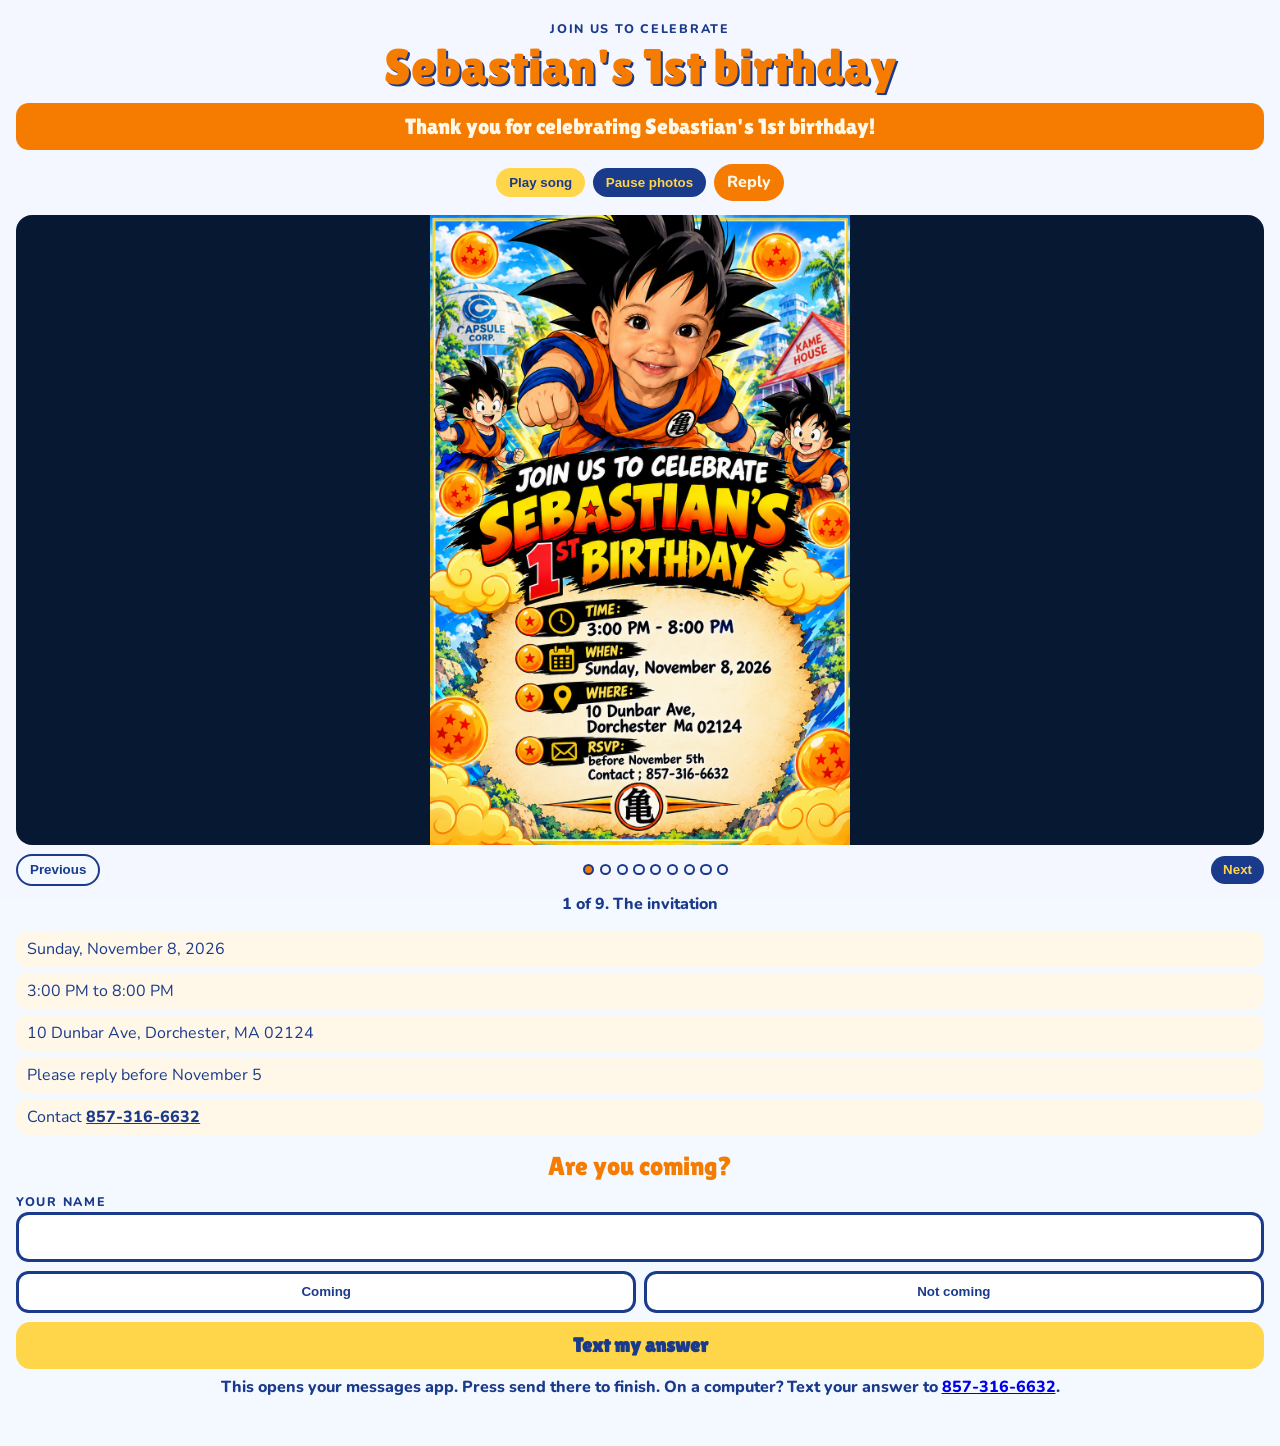
<file: index.html>
<!DOCTYPE html>
<html lang="en">
  <head>
    <meta charset="utf-8" />
    <meta name="viewport" content="width=device-width, initial-scale=1" />
    <title>Sebastian's 1st Birthday</title>
    <meta name="robots" content="noindex, nofollow" />
    <meta
      name="description"
      content="Sebastian's 1st birthday party: Sunday, November 8, 2026, from 3:00 PM to 8:00 PM."
    />
    <link rel="icon" href="invitation.png" />
    <link rel="stylesheet" href="https://fonts.googleapis.com/css2?family=Lilita+One&family=Nunito:wght@700;800&display=swap" />
    <link rel="stylesheet" href="party.css" />
  </head>
  <body>
    <video class="party-bg" src="https://d8j0ntlcm91z4.cloudfront.net/user_3JhaR4fkVKze581mjxQaVD2SvPu/hf_20261023_161032_abf4502e-50dc-4ae5-b4f7-9776e66ede6a.mp4" autoplay muted loop playsinline aria-hidden="true"></video>
    <main class="party">
      <audio id="song" src="dame-hombro.mp3" loop preload="auto"></audio>
      <div class="party-card">
        <p class="party-kicker">Join us to celebrate</p>
        <h1>Sebastian's 1st birthday</h1>
        <div id="countdown" class="party-count" aria-live="polite">
          <div><strong>0</strong><span>Days</span></div>
          <div><strong>0</strong><span>Hours</span></div>
          <div><strong>0</strong><span>Minutes</span></div>
          <div><strong>0</strong><span>Seconds</span></div>
        </div>
        <div class="party-tools">
          <button type="button" class="party-sound" id="sound">Play song</button>
          <button type="button" class="party-pause" id="pause" aria-pressed="false">Pause photos</button>
          <a class="party-jump" href="#reply">Reply</a>
        </div>
        <div class="party-show">
          <div class="party-frame">
            <img id="slide" src="invitation.png" alt="The invitation" />
          </div>
          <div class="party-nav">
            <button type="button" class="party-prev" id="prev">Previous</button>
            <div class="party-dots" id="dots"></div>
            <button type="button" class="party-next" id="next">Next</button>
          </div>
          <p class="party-label" id="slide-label">1 of 1. The invitation</p>
        </div>
        <ul class="party-facts">
          <li>Sunday, November 8, 2026</li>
          <li>3:00 PM to 8:00 PM</li>
          <li>10 Dunbar Ave, Dorchester, MA 02124</li>
          <li>Please reply before November 5</li>
          <li>Contact <a href="tel:8573166632">857-316-6632</a></li>
        </ul>
        <form class="party-reply" id="reply">
          <h2>Are you coming?</h2>
          <label class="party-kicker" for="guest-name">Your name</label>
          <input id="guest-name" class="party-name" name="name" autocomplete="name" maxlength="60" required />
          <div class="party-choices">
            <button type="button" class="party-yes" id="yes" aria-pressed="false">Coming</button>
            <button type="button" class="party-no" id="no" aria-pressed="false">Not coming</button>
          </div>
          <p class="party-error" id="error" hidden></p>
          <button type="submit" class="party-send" id="send">Text my answer</button>
          <p class="party-label" id="hint" aria-live="polite">This opens your messages app. Press send there to finish. On a computer? Text your answer to <a href="tel:8573166632">857-316-6632</a>.</p>
        </form>
      </div>
    </main>
    <script src="invite.js"></script>
  </body>
</html>
</file>
<file: party.css>
body {
  margin: 0;
  min-height: 100dvh;
  background: #f4f8ff;
  color: #1a3a8c;
  font-family: Nunito, "Trebuchet MS", sans-serif;
}

.party-bg {
  position: fixed;
  inset: 0;
  width: 100%;
  height: 100%;
  object-fit: cover;
  z-index: -2;
}

body::before {
  content: "";
  position: fixed;
  inset: 0;
  background: rgba(244, 248, 255, 0.55);
  z-index: -1;
}

.party-card {
  min-height: 100dvh;
  box-sizing: border-box;
  padding: 1.25rem 1rem 3rem;
}

.party-kicker {
  margin: 0;
  text-align: center;
  letter-spacing: 0.14em;
  text-transform: uppercase;
  font-weight: 800;
  font-size: 0.78rem;
}

h1 {
  margin: 0.35rem 0 0.8rem;
  text-align: center;
  font-family: "Lilita One", "Arial Black", sans-serif;
  font-size: clamp(2rem, 8vw, 3.1rem);
  font-weight: 400;
  line-height: 0.95;
  color: #f57c00;
  text-shadow: 2px 2px 0 #1a3a8c;
}

.party-count {
  display: grid;
  grid-template-columns: repeat(4, 1fr);
  gap: 0.45rem;
  margin: 0 0 0.9rem;
}

.party-count div {
  background: #1a3a8c;
  color: #ffd54a;
  border-radius: 0.8rem;
  text-align: center;
  padding: 0.45rem 0.2rem 0.35rem;
}

.party-count strong {
  display: block;
  font-family: "Lilita One", "Arial Black", sans-serif;
  font-size: 1.55rem;
  font-weight: 400;
  line-height: 1;
  animation: party-dance 1.2s ease-in-out infinite;
}

.party-count div:nth-child(2) strong {
  animation-delay: 0.15s;
}

.party-count div:nth-child(3) strong {
  animation-delay: 0.3s;
}

.party-count div:nth-child(4) strong {
  animation-delay: 0.45s;
}

@keyframes party-dance {
  0%,
  100% {
    transform: translateY(0) rotate(0deg);
  }
  25% {
    transform: translateY(-4px) rotate(-6deg);
  }
  50% {
    transform: translateY(0) rotate(0deg);
  }
  75% {
    transform: translateY(-3px) rotate(6deg);
  }
}

@media (prefers-reduced-motion: reduce) {
  .party-count strong {
    animation: none;
  }

  .party-bg {
    display: none;
  }
}

.party-count span {
  font-size: 0.68rem;
  letter-spacing: 0.06em;
  text-transform: uppercase;
}

.party-here {
  margin: 0 0 0.9rem;
  text-align: center;
  background: #f57c00;
  color: #fff8e8;
  border-radius: 0.8rem;
  padding: 0.7rem;
  font-family: "Lilita One", "Arial Black", sans-serif;
  font-size: 1.35rem;
}

.party-tools,
.party-nav {
  display: flex;
  align-items: center;
  justify-content: center;
  gap: 0.5rem;
}

.party-tools {
  flex-wrap: wrap;
  margin-bottom: 0.9rem;
}

.party-sound,
.party-pause,
.party-jump,
.party-prev,
.party-next,
.party-yes,
.party-no,
.party-send {
  font-weight: 800;
  cursor: pointer;
}

.party-sound,
.party-pause,
.party-jump {
  border: 0;
  text-decoration: none;
  border-radius: 999px;
  padding: 0.45rem 0.8rem;
}

.party-sound {
  background: #ffd54a;
  color: #1a3a8c;
}

.party-pause {
  background: #1a3a8c;
  color: #ffd54a;
}

.party-jump {
  background: #f57c00;
  color: #fff8e8;
}

.party-frame {
  background: #1a3a8c;
  border-radius: 1rem;
  overflow: hidden;
  min-height: 16rem;
}

.party-frame img,
.party-frame video {
  width: 100%;
  height: auto;
  display: block;
  max-height: 70dvh;
  object-fit: contain;
  background: #071833;
}

.party-nav {
  justify-content: space-between;
  margin-top: 0.55rem;
}

.party-prev,
.party-next {
  border-radius: 999px;
  padding: 0.4rem 0.75rem;
}

.party-prev {
  background: #f4f8ff;
  color: #1a3a8c;
  border: 2px solid #1a3a8c;
}

.party-next {
  background: #1a3a8c;
  color: #ffd54a;
  border: 0;
}

.party-dots {
  display: flex;
  gap: 0.35rem;
  flex-wrap: wrap;
  justify-content: center;
}

.party-dot {
  width: 0.7rem;
  height: 0.7rem;
  border-radius: 999px;
  border: 2px solid #1a3a8c;
  background: transparent;
  padding: 0;
  cursor: pointer;
}

.party-dot[aria-current="true"] {
  background: #f57c00;
}

.party-label {
  margin: 0.45rem 0 0;
  text-align: center;
  font-weight: 800;
}

.party-facts {
  margin: 1rem 0 0;
  padding: 0;
  list-style: none;
  display: grid;
  gap: 0.35rem;
}

.party-facts li {
  background: #fff8e8;
  border-radius: 0.7rem;
  padding: 0.45rem 0.7rem;
}

.party-facts a {
  color: #1a3a8c;
  font-weight: 800;
}

.party-reply {
  margin-top: 1rem;
}

.party-reply h2,
.party-thanks h2,
.family h1 {
  margin: 0 0 0.55rem;
  text-align: center;
  font-family: "Lilita One", "Arial Black", sans-serif;
  font-size: 1.6rem;
  font-weight: 400;
  color: #f57c00;
  text-shadow: none;
}

.party-name {
  width: 100%;
  box-sizing: border-box;
  border: 3px solid #1a3a8c;
  border-radius: 0.8rem;
  padding: 0.7rem 0.8rem;
  font: inherit;
  font-weight: 800;
  color: #1a3a8c;
  background: white;
}

.party-choices {
  display: grid;
  grid-template-columns: 1fr 1fr;
  gap: 0.45rem;
  margin: 0.55rem 0;
}

.party-yes,
.party-no {
  border: 3px solid #1a3a8c;
  border-radius: 0.8rem;
  padding: 0.65rem 0.4rem;
  background: white;
  color: #1a3a8c;
}

.party-yes[aria-pressed="true"] {
  background: #f57c00;
  color: white;
  border-color: #f57c00;
}

.party-no[aria-pressed="true"] {
  background: #1a3a8c;
  color: #ffd54a;
}

.party-send {
  width: 100%;
  border: 0;
  border-radius: 0.9rem;
  padding: 0.8rem;
  background: #ffd54a;
  color: #1a3a8c;
  font-family: "Lilita One", "Arial Black", sans-serif;
  font-size: 1.25rem;
}

.party-send:disabled {
  cursor: wait;
  opacity: 0.7;
}

.party-error {
  color: #9a1b1b;
  font-weight: 800;
  text-align: center;
}

.party-thanks {
  text-align: center;
  background: #fff8e8;
  border-radius: 0.9rem;
  padding: 1rem;
}

.family {
  min-height: 100dvh;
  background: #1a3a8c;
  color: #f4f8ff;
  padding: 1.5rem 1rem 3rem;
}

.family-card {
  max-width: 36rem;
  background: #16357a;
  color: #f4f8ff;
  box-shadow: none;
}

.family-count {
  font-size: 3rem;
  line-height: 1;
  margin: 0.2rem 0 0.2rem;
  text-align: center;
  font-family: "Lilita One", "Arial Black", sans-serif;
  color: #f57c00;
}

.family p {
  text-align: center;
}

.family-totals {
  display: flex;
  gap: 0.6rem;
  justify-content: center;
  margin: 1rem 0;
}

.family-totals div {
  background: #f4f8ff;
  color: #1a3a8c;
  border-radius: 0.8rem;
  padding: 0.6rem 0.8rem;
  min-width: 6rem;
  text-align: center;
}

.family-totals strong {
  display: block;
  font-size: 1.4rem;
}

.family ul {
  list-style: none;
  padding: 0;
  margin: 0;
  display: grid;
  gap: 0.4rem;
}

.family li {
  background: #f4f8ff;
  color: #1a3a8c;
  border-radius: 0.7rem;
  padding: 0.55rem 0.7rem;
  display: flex;
  justify-content: space-between;
  gap: 0.6rem;
}

.family time {
  color: #3d5ea8;
  font-size: 0.85rem;
}
</file>
